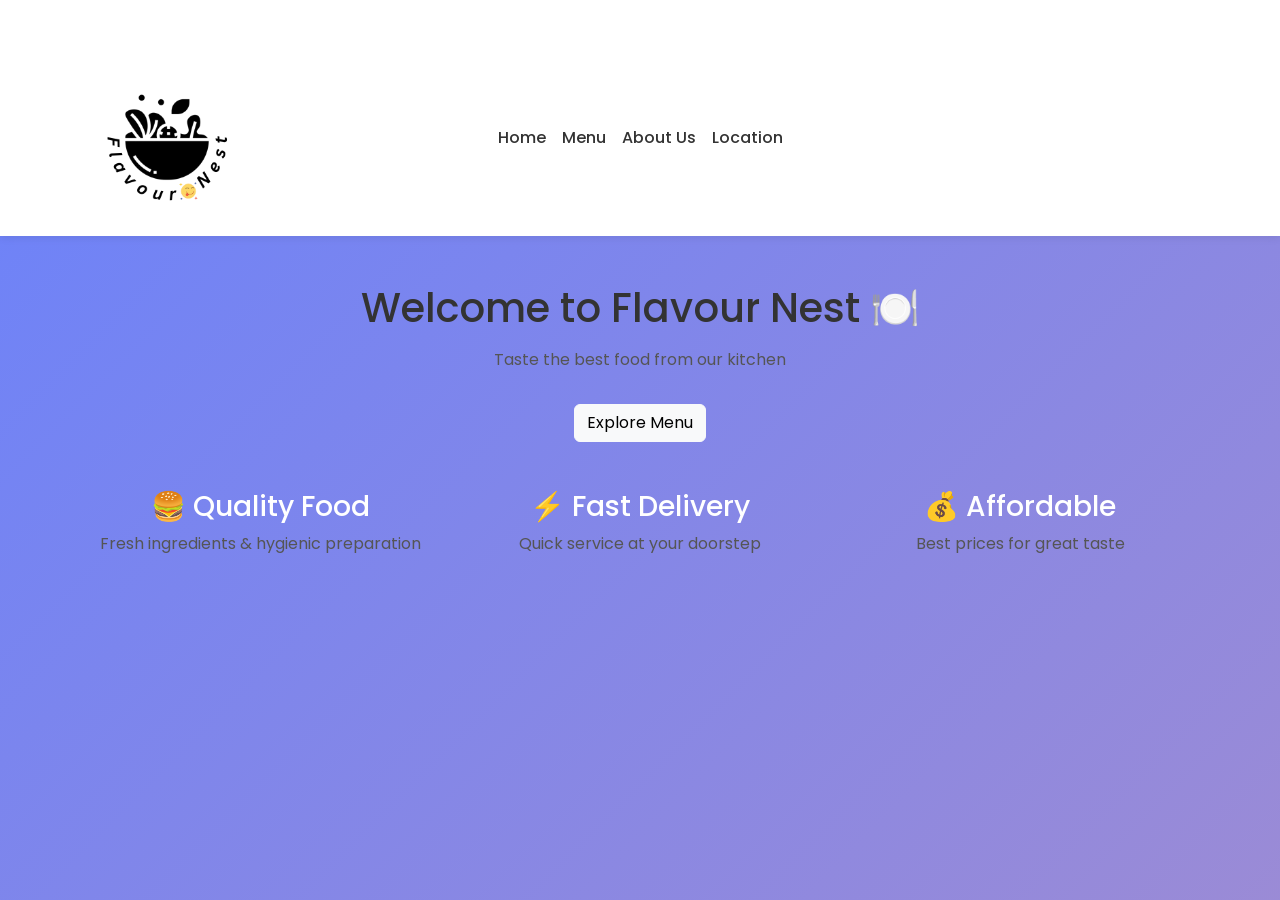
<file: index.html>
<!DOCTYPE html>
<html>
<head>
<meta charset="UTF-8">
<meta name="viewport" content="width=device-width, initial-scale=1.0">
<title>Flavour Nest - Home</title>

<link rel="icon" href="./assets/salad.png">
<link href="https://cdn.jsdelivr.net/npm/bootstrap@5.3.8/dist/css/bootstrap.min.css" rel="stylesheet">
<link rel="stylesheet" href="./style.css">
</head>

<body>

<nav class="navbar navbar-expand-lg">
  <div class="container">
    <a class="navbar-brand" href="index.html">
      <img src="./assets/Your_paragraph_text-removebg-preview.png" alt="logo" height="170">
    </a>

    <button class="navbar-toggler" type="button" data-bs-toggle="collapse" data-bs-target="#navbarScroll">
      <span class="navbar-toggler-icon"></span>
    </button>

    <div class="collapse navbar-collapse" id="navbarScroll">
  <ul class="navbar-nav w-100 d-flex justify-content-center my-2 my-lg-0">
        <li class="nav-item">
          <a class="nav-link" href="index.html">Home</a>
        </li>
        <li class="nav-item">
          <a class="nav-link" href="menu.html">Menu</a>
        </li>
        <li class="nav-item">
          <a class="nav-link" href="about.html">About Us</a>
        </li>
        <li class="nav-item">
          <a class="nav-link" href="location.html">Location</a>
        </li>
      </ul>
    </div>

  </div>
</nav>

<!-- HERO -->
<div class="container text-center text-white mt-5">
  <h1>Welcome to Flavour Nest 🍽️</h1>
  <p class="mt-3">Taste the best food from our kitchen</p>
  <a href="menu.html" class="btn btn-light mt-3">Explore Menu</a>
</div>

<!-- FEATURES -->
<div class="container mt-5 text-center text-white">
  <div class="row">
    <div class="col">
      <h3>🍔 Quality Food</h3>
      <p>Fresh ingredients & hygienic preparation</p>
    </div>
    <div class="col">
      <h3>⚡ Fast Delivery</h3>
      <p>Quick service at your doorstep</p>
    </div>
    <div class="col">
      <h3>💰 Affordable</h3>
      <p>Best prices for great taste</p>
    </div>
  </div>
</div>

<script src="https://cdn.jsdelivr.net/npm/bootstrap@5.3.8/dist/js/bootstrap.bundle.min.js"></script>
</body>
</html>
</file>
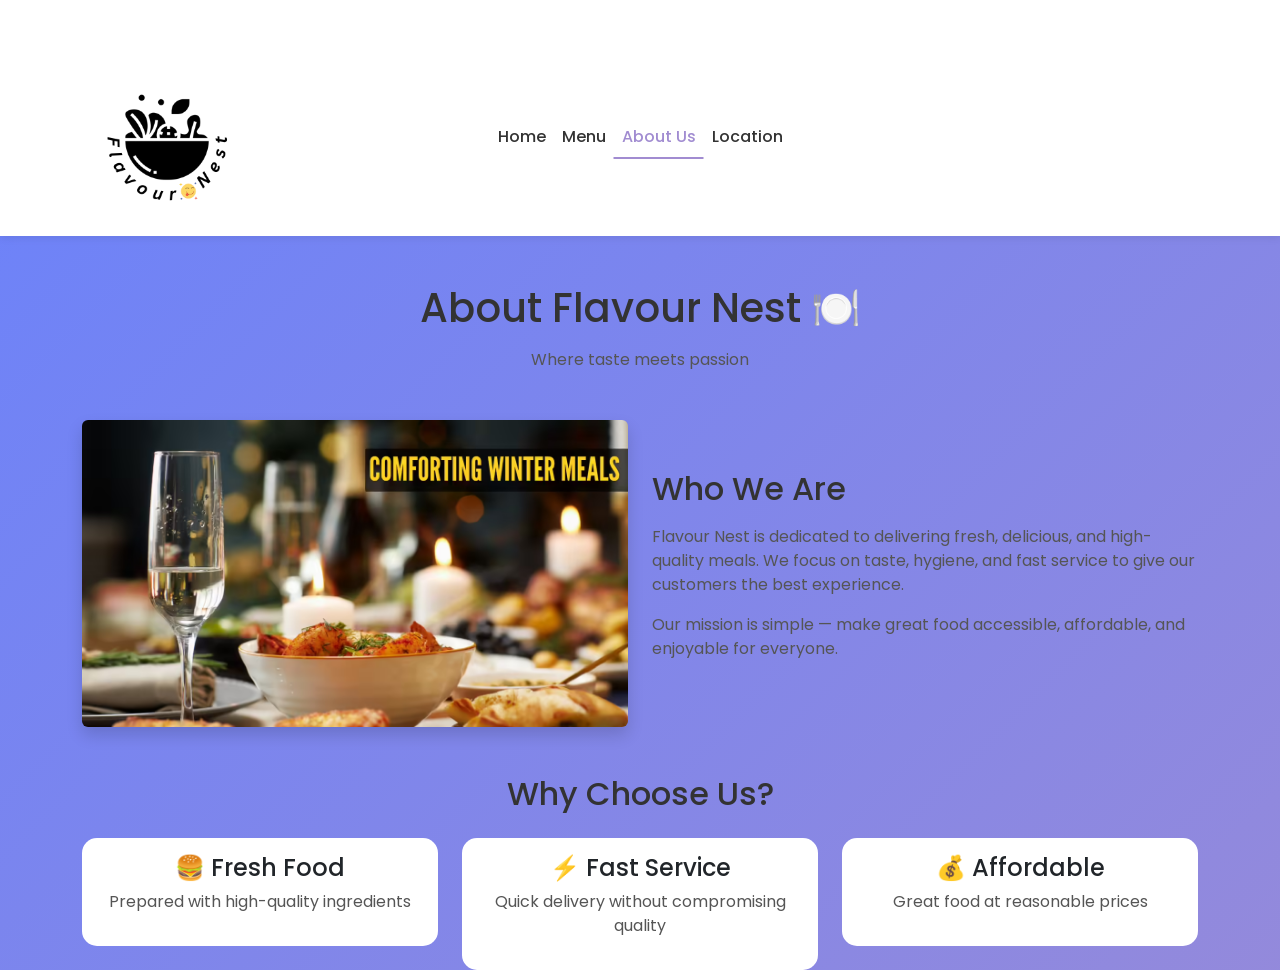
<file: about.html>
<!DOCTYPE html>
<html>
<head>
<meta charset="UTF-8">
<meta name="viewport" content="width=device-width, initial-scale=1.0">
<title>Flavour Nest - About</title>

<link rel="icon" href="./assets/salad.png">
<link href="https://cdn.jsdelivr.net/npm/bootstrap@5.3.8/dist/css/bootstrap.min.css" rel="stylesheet">
<link rel="stylesheet" href="./style.css">
</head>

<body>

<nav class="navbar navbar-expand-lg">
  <div class="container">
    <a class="navbar-brand" href="index.html">
      <img src="./assets/Your_paragraph_text-removebg-preview.png" height="170">
    </a>

    <button class="navbar-toggler" data-bs-toggle="collapse" data-bs-target="#navbarScroll">
      <span class="navbar-toggler-icon"></span>
    </button>

    <div class="collapse navbar-collapse" id="navbarScroll">
      <ul class="navbar-nav m-auto">
        <li class="nav-item"><a class="nav-link" href="index.html">Home</a></li>
        <li class="nav-item"><a class="nav-link" href="menu.html">Menu</a></li>
        <li class="nav-item"><a class="nav-link active" href="about.html">About Us</a></li>
        <li class="nav-item"><a class="nav-link" href="location.html">Location</a></li>
      </ul>
    </div>
  </div>
</nav>

<!-- HERO -->
<div class="container text-center text-white mt-5">
  <h1>About Flavour Nest 🍽️</h1>
  <p class="mt-3">Where taste meets passion</p>
</div>

<!-- ABOUT CONTENT -->
<div class="container mt-5">
  <div class="row align-items-center">

    <!-- IMAGE -->
    <div class="col-md-6 text-center">
      <img src="assets/food.jpg" class="img-fluid rounded shadow" alt="food">
    </div>

    <!-- TEXT -->
    <div class="col-md-6 text-white">
      <h2>Who We Are</h2>
      <p class="mt-3">
        Flavour Nest is dedicated to delivering fresh, delicious, and high-quality meals.
        We focus on taste, hygiene, and fast service to give our customers the best experience.
      </p>
      <p>
        Our mission is simple — make great food accessible, affordable, and enjoyable for everyone.
      </p>
    </div>

  </div>
</div>

<!-- FEATURES -->
<div class="container mt-5 text-center text-white">
  <h2>Why Choose Us?</h2>

  <div class="row mt-4">
    <div class="col-md-4">
      <div class="card p-3">
        <h4>🍔 Fresh Food</h4>
        <p>Prepared with high-quality ingredients</p>
      </div>
    </div>

    <div class="col-md-4">
      <div class="card p-3">
        <h4>⚡ Fast Service</h4>
        <p>Quick delivery without compromising quality</p>
      </div>
    </div>

    <div class="col-md-4">
      <div class="card p-3">
        <h4>💰 Affordable</h4>
        <p>Great food at reasonable prices</p>
      </div>
    </div>
  </div>
</div>

<script src="https://cdn.jsdelivr.net/npm/bootstrap@5.3.8/dist/js/bootstrap.bundle.min.js"></script>

</body>
</html>
</file>
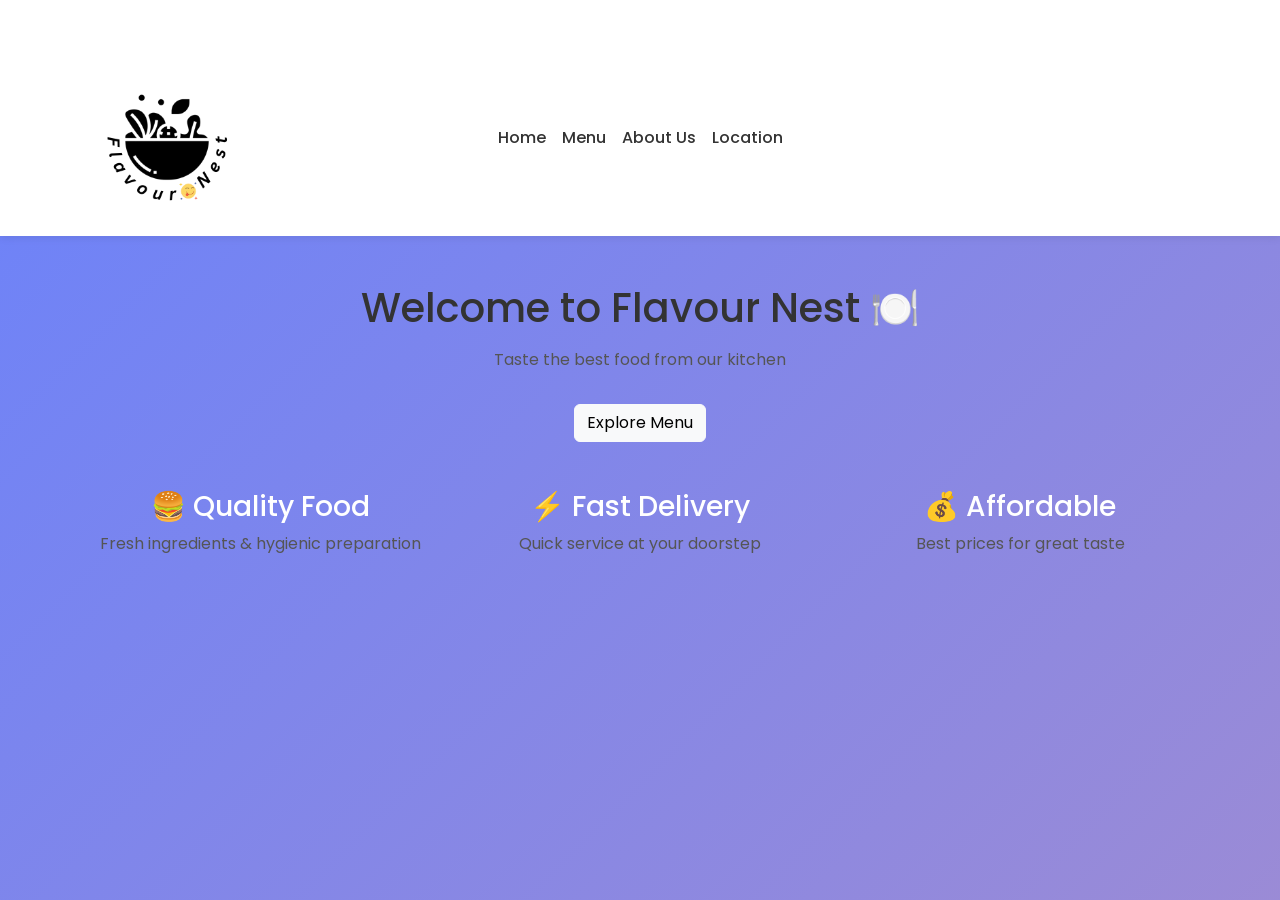
<file: home.html>
<!DOCTYPE html>
<html>
<head>
<meta charset="UTF-8">
<meta name="viewport" content="width=device-width, initial-scale=1.0">
<title>Flavour Nest - Home</title>

<link rel="icon" href="./assets/salad.png">
<link href="https://cdn.jsdelivr.net/npm/bootstrap@5.3.8/dist/css/bootstrap.min.css" rel="stylesheet">
<link rel="stylesheet" href="./style.css">
</head>

<body>

<nav class="navbar navbar-expand-lg">
  <div class="container">
    <a class="navbar-brand" href="home.html">
      <img src="./assets/Your_paragraph_text-removebg-preview.png" alt="logo" height="170">
    </a>

    <button class="navbar-toggler" type="button" data-bs-toggle="collapse" data-bs-target="#navbarScroll">
      <span class="navbar-toggler-icon"></span>
    </button>

    <div class="collapse navbar-collapse" id="navbarScroll">
  <ul class="navbar-nav w-100 d-flex justify-content-center my-2 my-lg-0">
        <li class="nav-item">
          <a class="nav-link" href="home.html">Home</a>
        </li>
        <li class="nav-item">
          <a class="nav-link" href="menu.html">Menu</a>
        </li>
        <li class="nav-item">
          <a class="nav-link" href="about.html">About Us</a>
        </li>
        <li class="nav-item">
          <a class="nav-link" href="location.html">Location</a>
        </li>
      </ul>
    </div>

  </div>
</nav>

<!-- HERO -->
<div class="container text-center text-white mt-5">
  <h1>Welcome to Flavour Nest 🍽️</h1>
  <p class="mt-3">Taste the best food from our kitchen</p>
  <a href="menu.html" class="btn btn-light mt-3">Explore Menu</a>
</div>

<!-- FEATURES -->
<div class="container mt-5 text-center text-white">
  <div class="row">
    <div class="col">
      <h3>🍔 Quality Food</h3>
      <p>Fresh ingredients & hygienic preparation</p>
    </div>
    <div class="col">
      <h3>⚡ Fast Delivery</h3>
      <p>Quick service at your doorstep</p>
    </div>
    <div class="col">
      <h3>💰 Affordable</h3>
      <p>Best prices for great taste</p>
    </div>
  </div>
</div>

<script src="https://cdn.jsdelivr.net/npm/bootstrap@5.3.8/dist/js/bootstrap.bundle.min.js"></script>
</body>
</html>
</file>
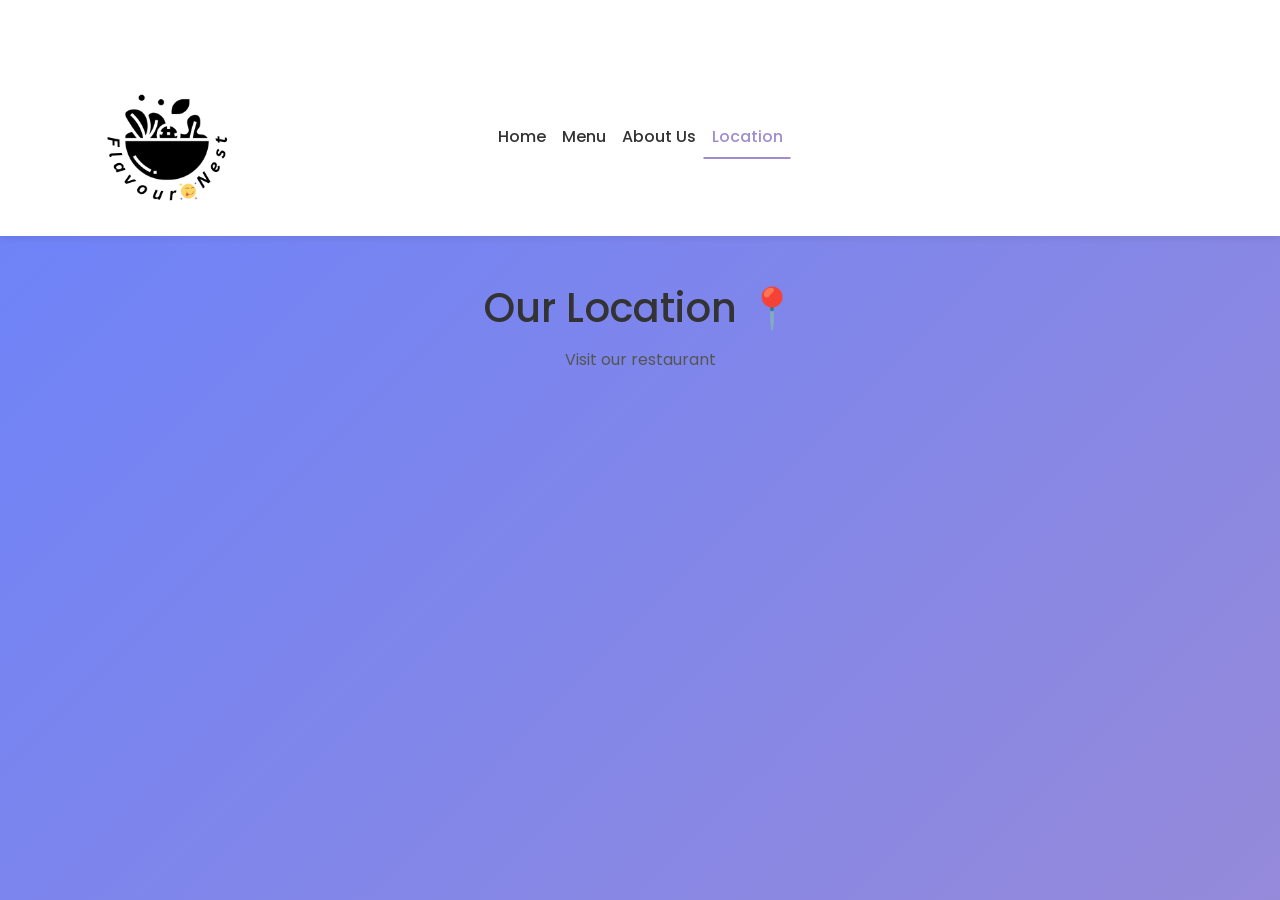
<file: location.html>
<!DOCTYPE html>
<html>
<head>
<meta charset="UTF-8">
<meta name="viewport" content="width=device-width, initial-scale=1.0">
<title>Flavour Nest - Location</title>

<link rel="icon" href="./assets/salad.png">
<link href="https://cdn.jsdelivr.net/npm/bootstrap@5.3.8/dist/css/bootstrap.min.css" rel="stylesheet">
<link rel="stylesheet" href="./style.css">
</head>

<body>

<nav class="navbar navbar-expand-lg">
  <div class="container">
    <a class="navbar-brand" href="index.html">
      <img src="./assets/Your_paragraph_text-removebg-preview.png" height="170">
    </a>

    <button class="navbar-toggler" data-bs-toggle="collapse" data-bs-target="#navbarScroll">
      <span class="navbar-toggler-icon"></span>
    </button>

    <div class="collapse navbar-collapse" id="navbarScroll">
      <ul class="navbar-nav m-auto">
        <li class="nav-item"><a class="nav-link" href="index.html">Home</a></li>
        <li class="nav-item"><a class="nav-link" href="menu.html">Menu</a></li>
        <li class="nav-item"><a class="nav-link" href="about.html">About Us</a></li>
        <li class="nav-item"><a class="nav-link active" href="location.html">Location</a></li>
      </ul>
    </div>
  </div>
</nav>

<div class="container text-center text-white mt-5">
  <h1>Our Location 📍</h1>
  <p class="mt-3">Visit our restaurant</p>

  <div class="mt-4">
    <iframe 
      src="https://maps.google.com/maps?q=visakhapatnam&t=&z=13&ie=UTF8&iwloc=&output=embed"
      width="100%" height="400" style="border:0;">
    </iframe>
  </div>
</div>

</body>
</html>
</file>
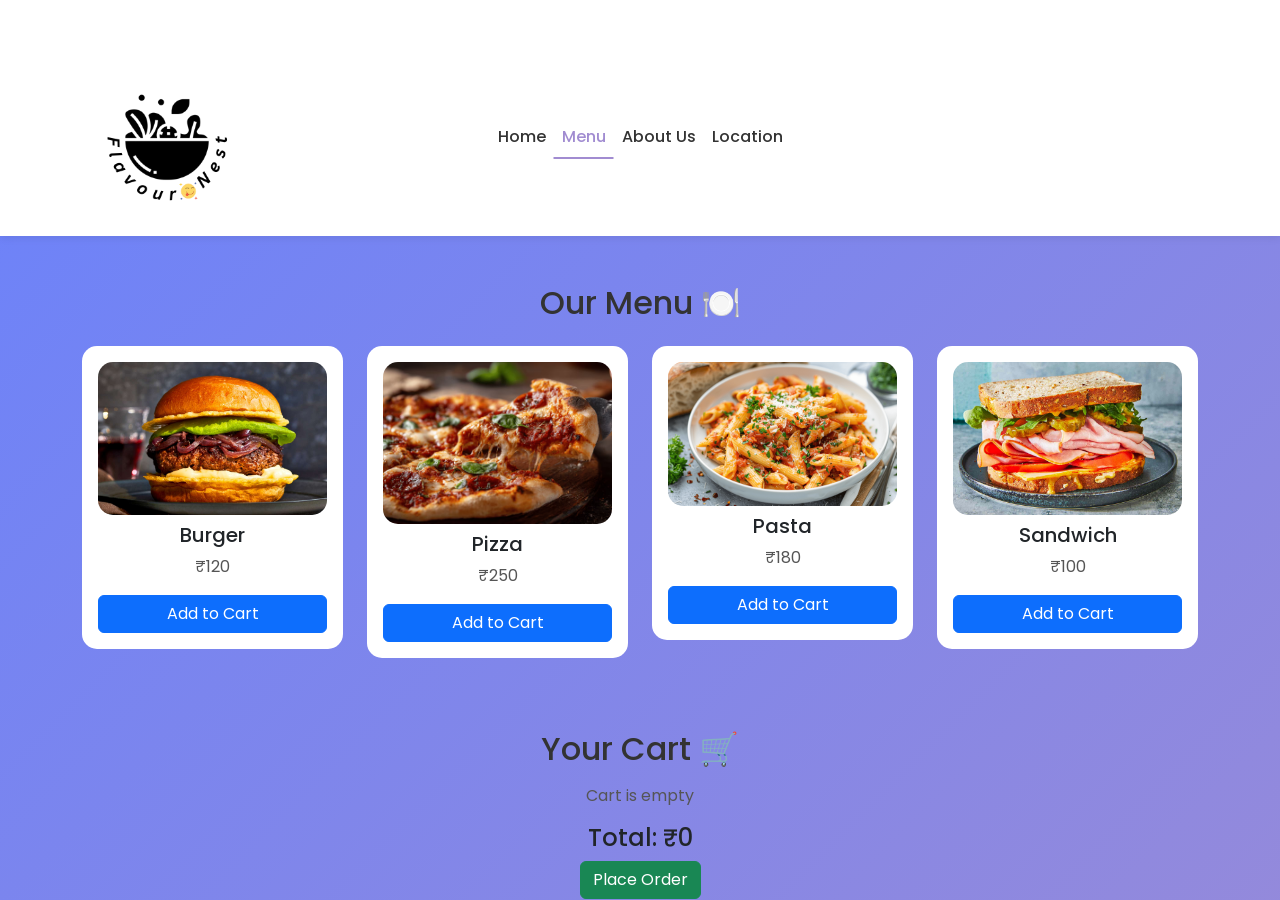
<file: menu.html>
<!DOCTYPE html>
<html>
<head>
  <meta charset="UTF-8">
  <title>Flavour Nest - Menu</title>
  <meta name="viewport" content="width=device-width, initial-scale=1.0">
  
  <link href="https://cdn.jsdelivr.net/npm/bootstrap@5.3.8/dist/css/bootstrap.min.css" rel="stylesheet">
  <link rel="stylesheet" href="style.css">
  <link rel="icon" href="./assets/salad.png">
</head>

<body>

<nav class="navbar navbar-expand-lg">
  <div class="container">
    <a class="navbar-brand" href="home.html">
      <img src="./assets/Your_paragraph_text-removebg-preview.png" alt="logo" height="170">
    </a>

    <button class="navbar-toggler" type="button" data-bs-toggle="collapse" data-bs-target="#navbarScroll">
      <span class="navbar-toggler-icon"></span>
    </button>

    <div class="collapse navbar-collapse" id="navbarScroll">
      <ul class="navbar-nav m-auto my-2 my-lg-0">
        <li class="nav-item">
          <a class="nav-link" href="index.html">Home</a>
        </li>
        <li class="nav-item">
          <a class="nav-link active" href="menu.html">Menu</a>
        </li>
        <li class="nav-item">
          <a class="nav-link" href="about.html">About Us</a>
        </li>
        <li class="nav-item">
          <a class="nav-link" href="location.html">Location</a>
        </li>
      </ul>
    </div>
  </div>
</nav>

<div class="container mt-5">
  <h2 class="text-center mb-4">Our Menu 🍽️</h2>

  <div class="row justify-content-center">

    <div class="col-md-3 mb-4">
      <div class="card p-3 text-center">
        <img src="assets/burger.jpg" class="img-fluid mb-2" alt="Burger">
        <h5>Burger</h5>
        <p>₹120</p>
        <button class="btn btn-primary" onclick="addToCart(1,'Burger',120)">Add to Cart</button>
      </div>
    </div>

    <div class="col-md-3 mb-4">
      <div class="card p-3 text-center">
        <img src="assets/pizza.jpg" class="img-fluid mb-2" alt="Pizza">
        <h5>Pizza</h5>
        <p>₹250</p>
        <button class="btn btn-primary" onclick="addToCart(2,'Pizza',250)">Add to Cart</button>
      </div>
    </div>

    <div class="col-md-3 mb-4">
      <div class="card p-3 text-center">
        <img src="assets/pasta.jpg" class="img-fluid mb-2" alt="Pasta">
        <h5>Pasta</h5>
        <p>₹180</p>
        <button class="btn btn-primary" onclick="addToCart(3,'Pasta',180)">Add to Cart</button>
      </div>
    </div>

    <div class="col-md-3 mb-4">
      <div class="card p-3 text-center">
        <img src="assets/sandwich.jpg" class="img-fluid mb-2" alt="Sandwich">
        <h5>Sandwich</h5>
        <p>₹100</p>
        <button class="btn btn-primary" onclick="addToCart(4,'Sandwich',100)">Add to Cart</button>
      </div>
    </div>

  </div>
</div>

<div class="container mt-5">
  <h2 class="text-center mb-3">Your Cart 🛒</h2>
  <div id="cart-items" class="mb-3"></div>
  <h4 class="text-center" id="total-price">Total: ₹0</h4>
  <div class="text-center">
    <button class="btn btn-success" onclick="placeOrder()">Place Order</button>
  </div>
</div>

<script src="https://cdn.jsdelivr.net/npm/bootstrap@5.3.8/dist/js/bootstrap.bundle.min.js"></script>
<script>

let cart = [];
function saveCart() {
  localStorage.setItem("cart", JSON.stringify(cart));
  renderCart();
}

function addToCart(id, name, price) {
  const existing = cart.find(item => item.id === id);
  if (existing) {
    existing.quantity += 1;
  } else {
    cart.push({ id, name, price, quantity: 1 });
  }
  saveCart();
}

function removeFromCart(id) {
  cart = cart.filter(item => item.id !== id);
  saveCart();
}

function renderCart() {
  const container = document.getElementById("cart-items");
  container.innerHTML = "";
  let total = 0;

  if (cart.length === 0) {
    container.innerHTML = "<p class='text-center'>Cart is empty</p>";
  }

  cart.forEach(item => {
    total += item.price * item.quantity;

    const div = document.createElement("div");
    div.classList.add("d-flex","justify-content-between","align-items-center","mb-2","p-2","border");

    div.innerHTML = `
      <span>${item.name} (x${item.quantity}) - ₹${item.price*item.quantity}</span>
      <button class="btn btn-danger btn-sm">Remove</button>
    `;

    div.querySelector("button").onclick = () => {
      removeFromCart(item.id);
    };

    container.appendChild(div);
  });

  document.getElementById("total-price").textContent = `Total: ₹${total}`;
}

function placeOrder() {
  if (cart.length === 0) {
    alert("Cart is empty!");
    return;
  }
  alert("Order placed successfully!");
  cart = [];
  saveCart();
}

renderCart();
</script>

</body>
</html>
</file>
<file: style.css>
@import url('https://fonts.googleapis.com/css2?family=Poppins:wght@300;400;500;600&display=swap');


body {
    margin: 0;
    padding: 0;
    font-family: 'Poppins', sans-serif;

    background: linear-gradient(-45deg, #ff9a9e, #fbc2eb, #a18cd1, #6a82fb);
    background-size: 400% 400%;
    animation: gradientMove 12s ease infinite;
}

@keyframes gradientMove {
    0% { background-position: 0% 50%; }
    50% { background-position: 100% 50%; }
    100% { background-position: 0% 50%; }
}

@keyframes gradientMove {
    0% { background-position: 0% 50%; }
    50% { background-position: 100% 50%; }
    100% { background-position: 0% 50%; }
}



@keyframes gradientMove {
    0% { background-position: 0% 50%; }
    50% { background-position: 100% 50%; }
    100% { background-position: 0% 50%; }
}


.navbar {
    background-color: #ffffff;
    box-shadow: 0 2px 8px rgba(0,0,0,0.08);
    position: relative;
}

.navbar-nav {
  position: absolute;
  left: 50%;
  transform: translateX(-50%);
}

.nav-link {
    color: #333 !important;
    font-weight: 500;
}

.nav-link:hover {
    color: #a18cd1 !important;
}

.nav-link.active {
    color: #a18cd1 !important;
    border-bottom: 2px solid #a18cd1;
}



h1, h2 {
    color: #333;
}


p {
    color: #555;
}


.card {
    border: none;
    border-radius: 15px;
    background-color: #ffffff;
    transition: 0.3s;
}

.card:hover {
    transform: translateY(-8px);
}


img {
    border-radius: 15px;
}


.container {
    margin-top: 40px;
}


.text-white {
    color: #333 
}
</file>
